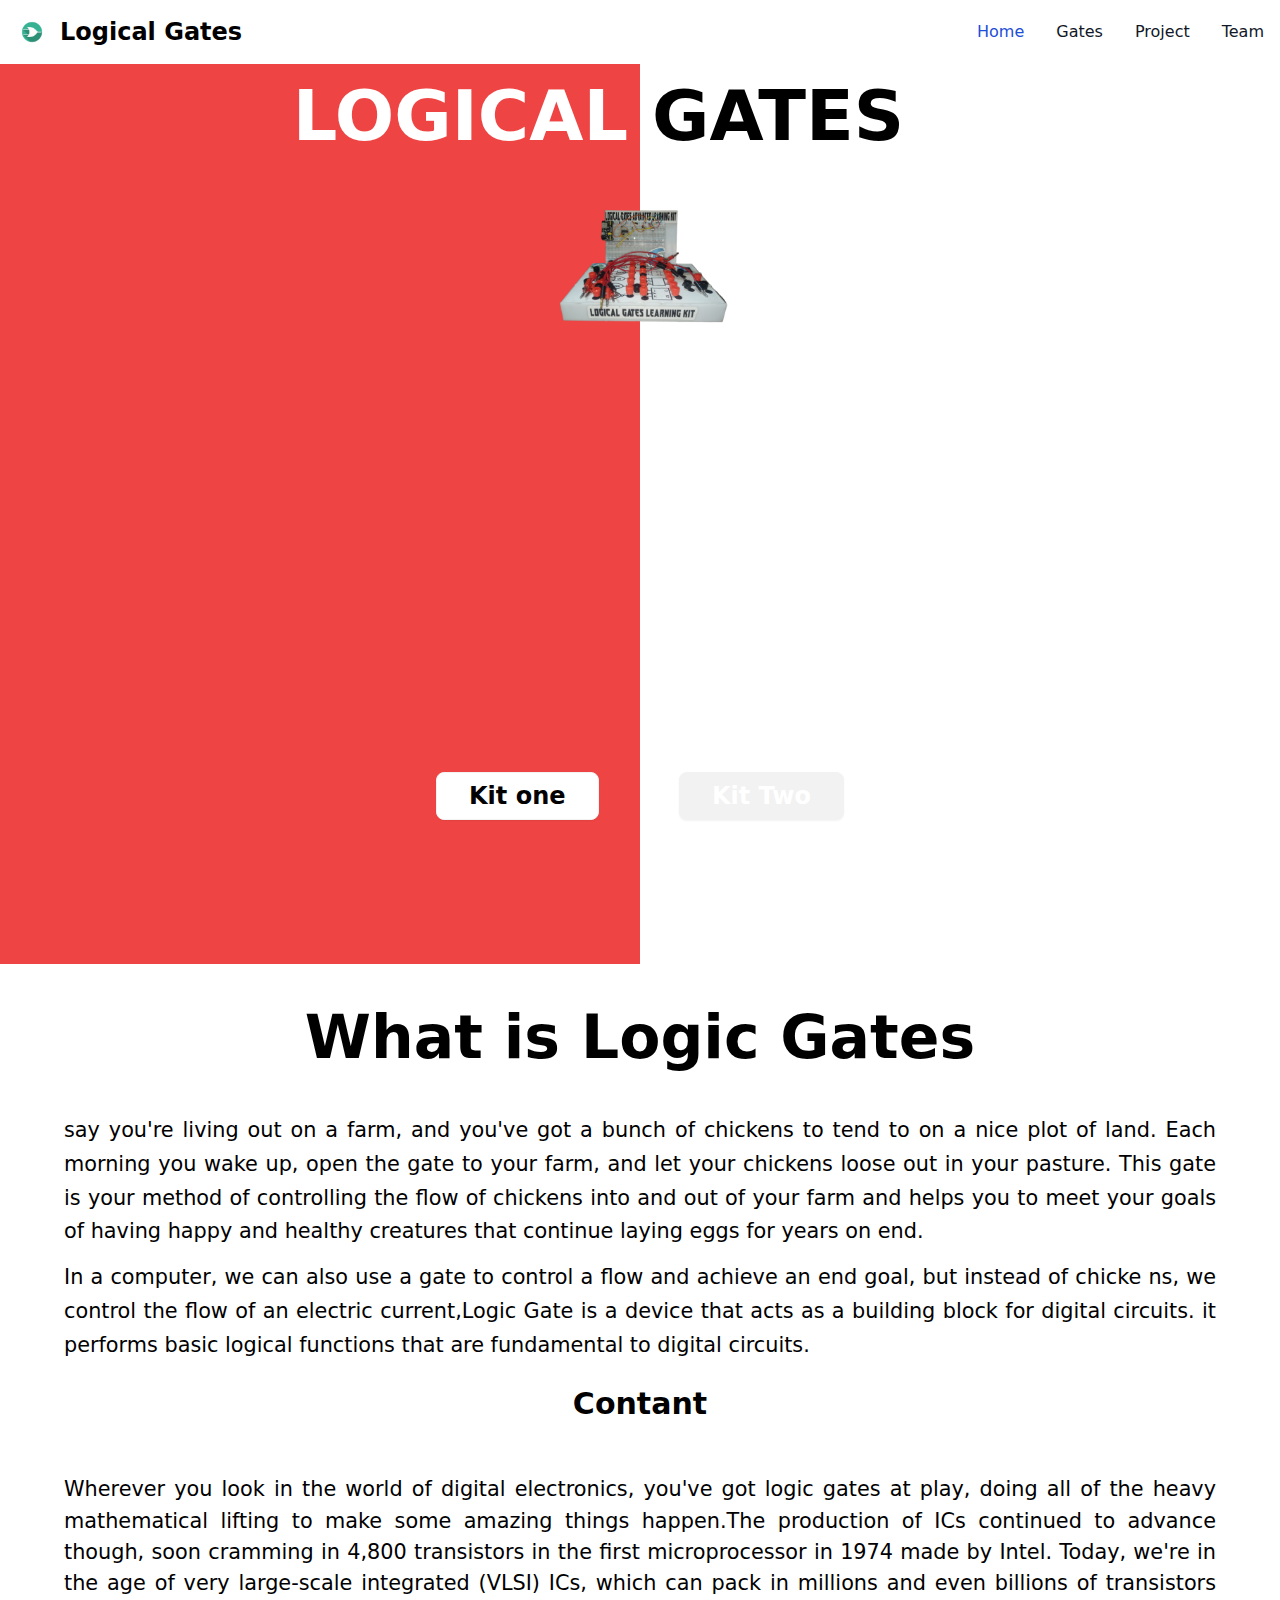
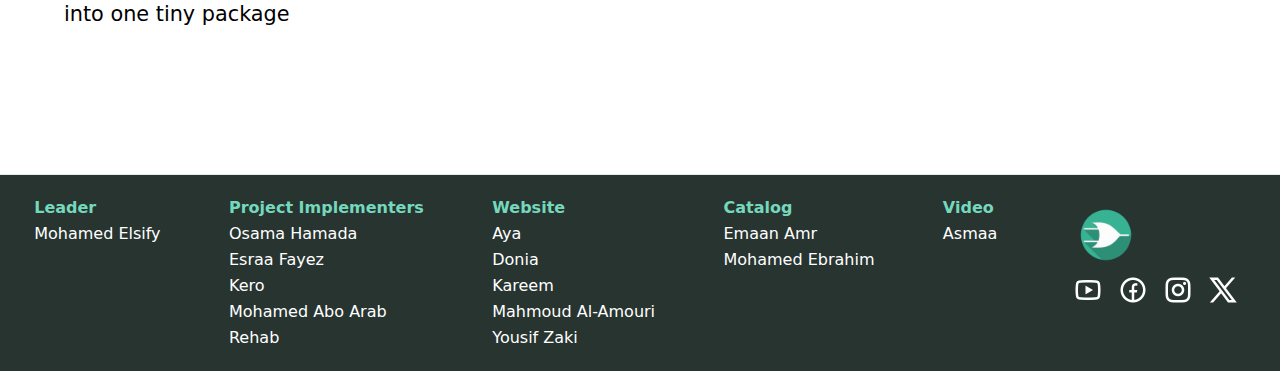
<file: index.html>
<!DOCTYPE html>
<html lang="en">
  <head>
    <meta charset="UTF-8" />
    <meta name="viewport" content="width=device-width, initial-scale=1.0" />
    <script src="tailwind.js"></script>
    <script src="flowbite.js"></script>
    <link rel="stylesheet" href="daist.css">
    <link
      rel="icon"
      type="image/x-icon"
      href="img/logo.png"
    />
    <title>Logic Gates</title>
  </head>
  <body class="bg-white text-black">
    <!--------------- navbar Start --------------->
    <nav class="bg-white border-gray-200 dark:bg-[#273430]">
      <div class="max-w-screen-xl flex flex-wrap items-center justify-between mx-auto p-4">
        <a href="index.html" class="flex items-center space-x-3 rtl:space-x-reverse">
          <img
            src="img/logo.png"
            class="h-8" alt="Flowbite Logo" />
          <span class="self-center text-2xl font-semibold whitespace-nowrap dark:text-white">Logical Gates</span>
        </a>
        <button data-collapse-toggle="navbar-default" type="button"
          class="inline-flex items-center p-2 w-10 h-10 justify-center text-sm text-gray-500 rounded-lg md:hidden hover:bg-gray-100 focus:outline-none focus:ring-2 focus:ring-gray-200 dark:text-gray-400 dark:hover:bg-gray-700 dark:focus:ring-gray-600"
          aria-controls="navbar-default" aria-expanded="false">
          <span class="sr-only">Open main menu</span>
          <svg class="w-5 h-5" aria-hidden="true" xmlns="http://www.w3.org/2000/svg" fill="none" viewBox="0 0 17 14">
            <path stroke="currentColor" stroke-linecap="round" stroke-linejoin="round" stroke-width="2"
              d="M1 1h15M1 7h15M1 13h15" />
          </svg>
        </button>
        <div class="hidden w-full md:block md:w-auto" id="navbar-default">
          <ul
            class="font-medium flex flex-col p-4 md:p-0 mt-4  rounded-lg  md:flex-row md:space-x-8 rtl:space-x-reverse md:mt-0 ">
            <li>
              <a href="index.html" class="block py-2 px-3 text-white bg-blue-500 rounded md:bg-transparent md:text-blue-700 md:p-0 dark:text-white md:dark:text-blue-500" aria-current="page">Home</a>
            </li>
            <li>
              <a href="pages/Gates.html"
                class="block py-2 px-3 text-gray-900 rounded hover:bg-gray-100 md:hover:bg-transparent md:border-0 md:hover:text-blue-700 md:p-0 dark:text-white md:dark:hover:text-blue-500 dark:hover:bg-gray-700 dark:hover:text-white md:dark:hover:bg-transparent">Gates</a>
            </li>
            <li>
              <a href="pages/Project.html"
                class="block py-2 px-3 text-gray-900 rounded hover:bg-gray-100 md:hover:bg-transparent md:border-0 md:hover:text-blue-700 md:p-0 dark:text-white md:dark:hover:text-blue-500 dark:hover:bg-gray-700 dark:hover:text-white md:dark:hover:bg-transparent">Project</a>
            </li>
            <li>
              <a href="pages/Team.html"
                class="block py-2 px-3 text-gray-900 rounded hover:bg-gray-100 md:hover:bg-transparent md:border-0 md:hover:text-blue-700 md:p-0 dark:text-white md:dark:hover:text-blue-500 dark:hover:bg-gray-700 dark:hover:text-white md:dark:hover:bg-transparent">Team</a>
            </li>
          </ul>
        </div>
      </div>
    </nav>

    <!--------------- navbar End --------------->
    <!---------------------------- body Start ---------------------------->
    <div>
      <section class="w-full flex h-screen ">
        <div class="one w-1/2 bg-red-500">
          <div class="text-end max-sm:text-[40px] text-[70px] font-bold px-3 text-white">LOGICAL</div>
          <div class="absolute bottom-[80px] left-[436px] "><a href="pages/index.html" class=" btn w px-8  text-2xl flex items-center content-center bg-white text-black">Kit one</a></div>
        </div>
        <div class="absolute top-[200px] mx-[551.5px]">
          <img src="img/Picsart_24-06-28_14-54-07-944.png" alt="">
        </div>
        <div class="two w-1/2 bg-white">
          <div class="max-sm:text-[40px] text-[70px] font-bold px-3">GATES</div>
                    <div class="absolute bottom-[80px] right-[436px] "><a href="pages/kittwo.html" class=" btn w px-8  text-2xl flex items-center content-center text-white">Kit Two</a></div>
        </div>
      </section>
    </div>
    <div class="container mx-auto">
      <section class="flex flex-col ">
        <h1 class="mt-7 mb-5 text-center text-[60px] font-bold">
          What is Logic Gates
        </h1>
        <div id="body" class="leading-relaxed">
          <p class="h-[auto] mx-[4rem] my-3 text-justify overflow-hidden text-[1.3rem] font-medium">
            say you're living out on a farm, and you've got a bunch of chickens to
            tend to on a nice plot of land. Each morning you wake up, open the
            gate to your farm, and let your chickens loose out in your pasture.
            This gate is your method of controlling the flow of chickens into and
            out of your farm and helps you to meet your goals of having happy and
            healthy creatures that continue laying eggs for years on end.
          </p>
          <p class="h-[auto] mx-[4rem] my-3 text-justify overflow-hidden text-[1.3rem] font-medium">
            In a computer, we can also use a gate to control a flow and achieve an
            end goal, but instead of chicke ns, we control the flow of an electric
            current,Logic Gate is a device that acts as a building block for
            digital circuits. it performs basic logical functions that are
            fundamental to digital circuits.
          </p>
        </div>
        <div class="mb-[6rem]" id="cpu-contant">
          <h2 class="mt-3 mb-5 text-center text-3xl font-bold">Contant</h2>
          <p class="py-[2rem] mx-[auto] my-4 text-justify text-[1.3rem] w-[90%]">
            Wherever you look in the world of digital electronics, you've got
            logic gates at play, doing all of the heavy mathematical lifting to
            make some amazing things happen.The production of ICs continued to
            advance though, soon cramming in 4,800 transistors in the first
            microprocessor in 1974 made by Intel. Today, we're in the age of very
            large-scale integrated (VLSI) ICs, which can pack in millions and even
            billions of transistors into one tiny package
          </p>
          <!-- <img class="w-[85%] m-[auto] my-3" src="img/cpu-c.jpeg" alt="CPU" /> -->
        </div>
      
        <!--------Borg ALarab card -------->
        <!-- <div id="borg"
          class="sm:mx-[1rem] my-[2rem] justify-center items-center flex flex-col lg:flex-row lg:w-[85%] lg:h-[300px]">
          <img class="w-[80%] md:w-[80%] lg:w-[40%] mx-4 my-6" src="img/Borg-Al-Arab.png" alt="Logic Gates Symbols" />
          <div id="card-contant">
            <p
              class="max-h-[200px] lg:mx-4 m-4 px-3 sm:w-[80%] mx-[auto] lg:px-0 lg:py-2 text-justify overflow-hidden text-[1.3rem]">
              on this website we are going to dive in these gates in purpose of
              understanding it in a simple and easy way, Made by the students of
              Borg Al-Arab Technological University.
            </p>
            <a href="https://www.autodesk.com/products/fusion-360/blog/you-shall-not-pass-how-logic-gates-work-in-digital-electronics/"
              class="hidden lg:w-[200px] w-[80%] text-center sm:w-[80%] sm:mx-[auto] lg:mx-8 mb-4 sm:text-center font-bold">
              Borg Al-Arab Website</a>
          </div>
        </div>
        <div class="hr"></div>
        <h2 class="font-mono text-[2rem]">Rate our Website</h2>
        <div class="rate">
          <input type="radio" id="star5" name="rate" value="5" />
          <label for="star5" title="text">5 stars</label>
          <input type="radio" id="star4" name="rate" value="4" />
          <label for="star4" title="text">4 stars</label>
          <input type="radio" id="star3" name="rate" value="3" />
          <label for="star3" title="text">3 stars</label>
          <input type="radio" id="star2" name="rate" value="2" />
          <label for="star2" title="text">2 stars</label>
          <input type="radio" id="star1" name="rate" value="1" />
          <label for="star1" title="text">1 star</label>
        </div>
        <div id="tags" class="flex flex-col w-[90%] mx-[auto] pl-[3rem] pt-[5rem]">
          <h3 class="text-[#48c5a5] text-[2rem]">Tags and Categories</h3>
          <ul>
            <li><a href="#">Electronics</a></li>
            <li><a href="#">Electronics Engineer</a></li>
            <li><a href="#">Electronics Engineering</a></li>
          </ul>
        </div> -->
      </section>
    </div>
    <hr />
    <!--------------- body End --------------->
    <!-- -----------Footer Start----------- -->

    <!-- Names Start-------------- -->
    <footer class="bg-[#273430] text-white py-[20px]">
      <div class="flex flex-row justify-around leading-relaxed">
        <div id="leader">
          <h3 class="font-bold text-[1rem] text-[#75d8bc]">Leader</h3>
          <h2 class="">Mohamed Elsify</h2>
        </div>
        <div id="emplementers">
          <h2 class="font-bold text-[1rem] text-[#75d8bc]">
            Project Implementers
          </h2>
          <ul type="1">
            <li>Osama Hamada</li>
            <li>Esraa Fayez</li>
            <li>Kero</li>
            <li>Mohamed Abo Arab</li>
            <li>Rehab</li>
          </ul>
        </div>
        <div id="Website">
          <h2 class="font-bold text-[1rem] text-[#75d8bc]">Website</h2>
          <ul type="1">
            <li>Aya</li>
            <li>Donia</li>
            <li>Kareem</li>
            <li>Mahmoud Al-Amouri</li>
            <li>Yousif Zaki</li>
          </ul>
        </div>
        <div id="catalog">
          <h2 class="font-bold text-[1rem] text-[#75d8bc]">Catalog</h2>
          <ul type="1">
            <li>Emaan Amr</li>
            <li>Mohamed Ebrahim</li>
          </ul>
        </div>
        <div id="Video ">
          <h2 class="font-bold text-[1rem] text-[#75d8bc]">Video</h2>
          <ul type="1">
            <li>Asmaa</li>
          </ul>
        </div>
        <!-- Names End-------------- -->

        <!-- Social Media  Start------------->
        <div class="w-[180px]" id="social">
          <img width="80px" height="80px" src="img/logo.png" alt="Logo" />
          <div class="flex flex-row justify-around">
            <a href="#"
              ><img src="img/youtube-line.png" width="30px" alt="Youtube"
            /></a>
            <a href="#"
              ><img
                src="img/facebook-circle-line.png"
                width="30px"
                alt="Facebook"
            /></a>
            <a href="#"
              ><img src="img/instagram-line.png" width="30px" alt="Instagram"
            /></a>
            <a href="#"
              ><img src="img/twitter-x-line (1).png" width="30px" alt="Twitter"
            /></a>
          </div>
        </div>
        <!-- Social Media  End------------->
      </div>
    </footer>
    <!-- -----------Footer End----------- -->
  </body>
  <script src="script.js"></script>
</html>
</file>
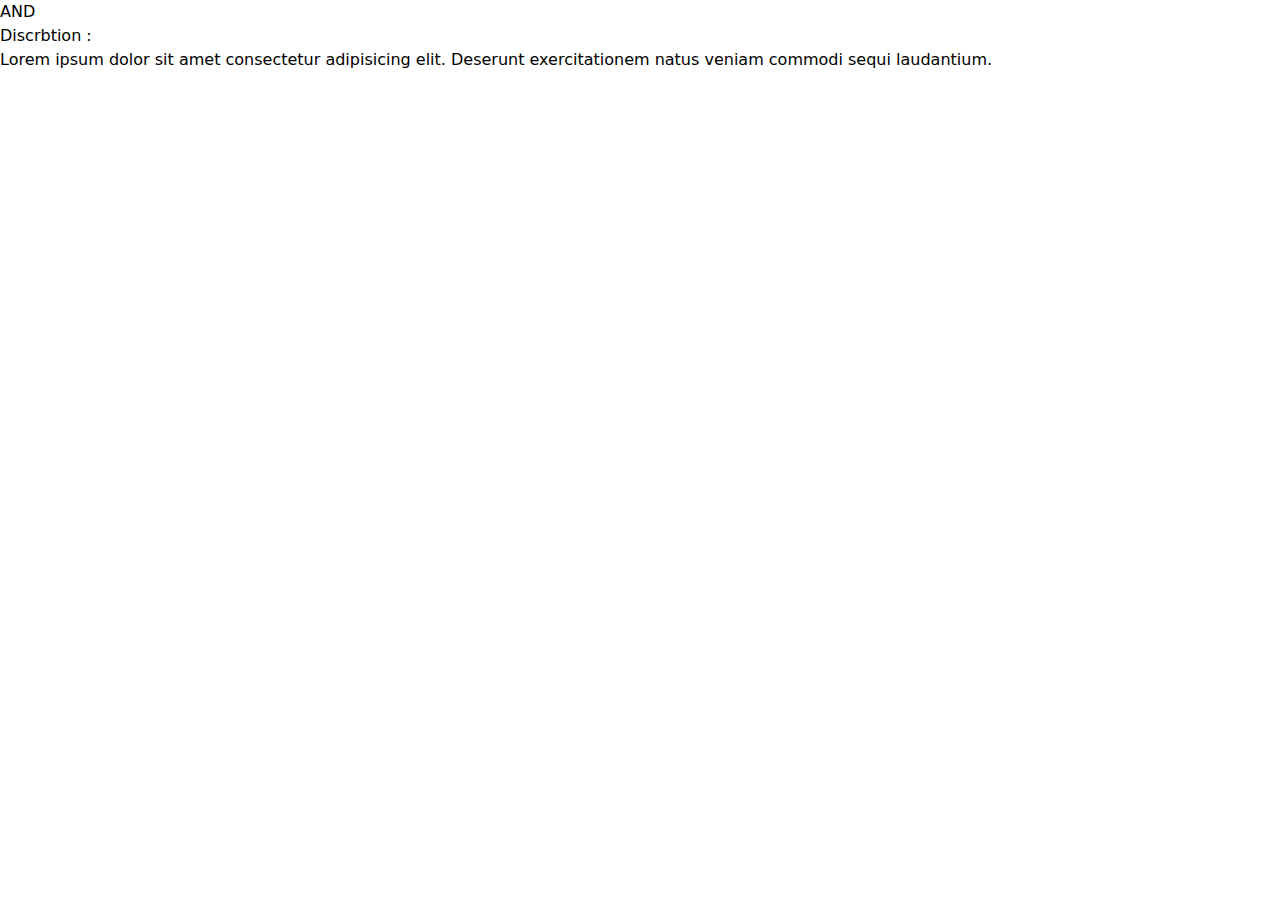
<file: and.html>
<!DOCTYPE html>
<html lang="en">
<head>
    <meta charset="UTF-8">
    <meta name="viewport" content="width=device-width, initial-scale=1.0">
    <title>AND</title>
    <script src="tailwind.js"></script>
</head>
<body>
    <nav>
        <div>
            <div>

            </div>
        </div>
    </nav>

    <section>
        <div>
            <div>
                <h1>AND</h1>
            </div>
            <div>
                <h2>Discrbtion :</h2>
                <p>Lorem ipsum dolor sit amet consectetur adipisicing elit. Deserunt exercitationem natus veniam commodi sequi laudantium.</p>
            </div>
        </div>
    </section>

</body>
</html>
</file>
